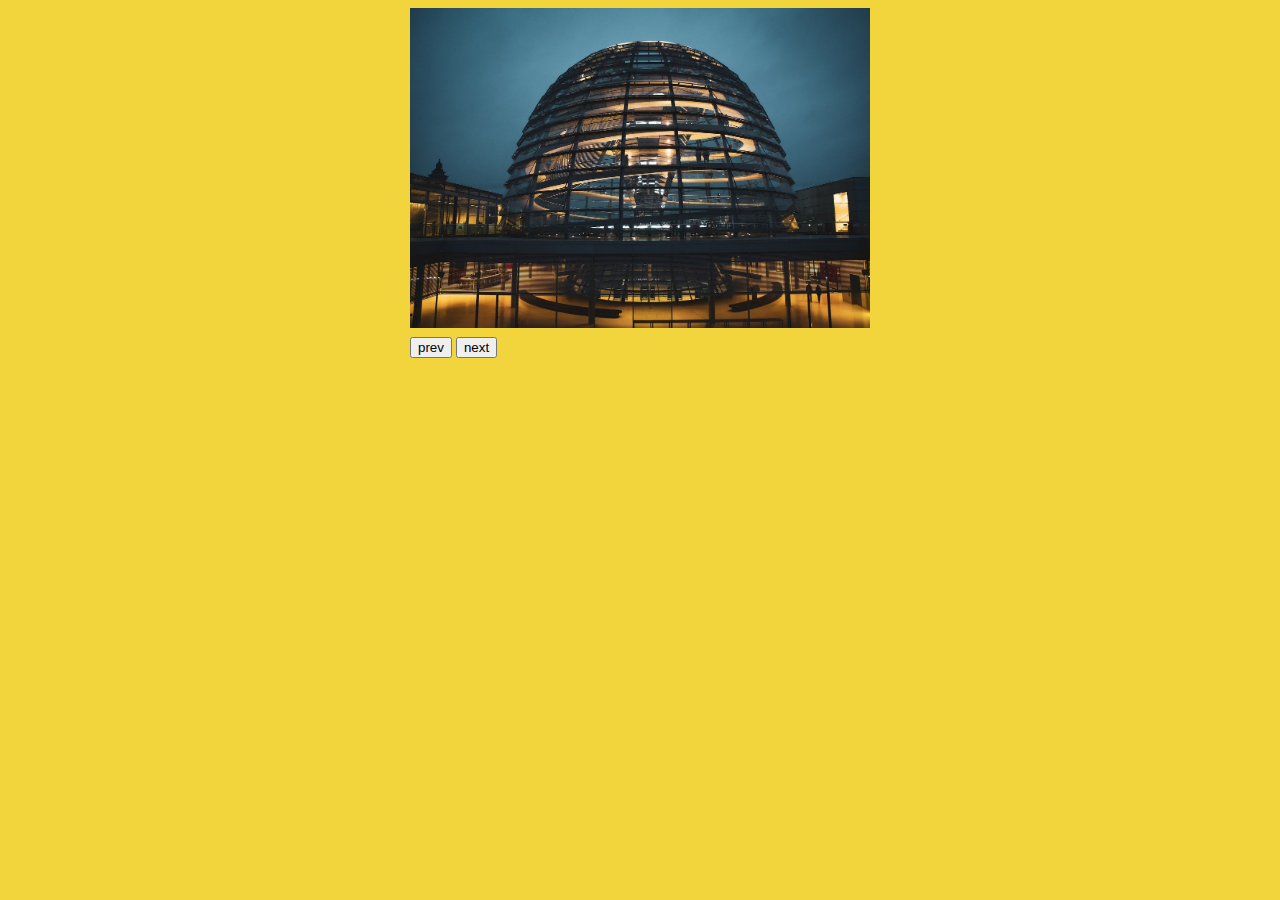
<file: slide.html>
<!DOCTYPE html>
<html lang="en">

<head>
	<meta charset="UTF-8">
	<meta http-equiv="X-UA-Compatible" content="IE=edge">
	<meta name="viewport" content="width=device-width, initial-scale=1.0">
	<link rel="stylesheet" href="style.css">
	<title>Img Slide</title>
</head>
<body>
	<div class="container">
		<div class="slide__wrap">
			<!-- img width * 6 = 5760px -->
			<div class="slide__box">
				<!-- 1 -->
				<div class="slide__item">
					<img src="img/slide/berlin-g7902a49c8_1280.jpg" alt="item1">
				</div>
				<!-- 2 -->
				<div class="slide__item">
					<img src="img/slide/cup-gf56a49a12_1280.jpg" alt="item2">
				</div>
				<!-- 3 -->
				<div class="slide__item">
					<img src="img/slide/hamburg-ge8cdabd5b_1280.jpg" alt="item3">
				</div>
				<!-- 4 -->
				<div class="slide__item">
					<img src="img/slide/netherlands-g39e29a270_1280.jpg" alt="item4">
				</div>
				<!-- 5 -->
				<div class="slide__item">
					<img src="img/slide/pedalboard-g7eabff588_1280.jpg" alt="item5">
				</div>
				<!-- 6 -->
				<div class="slide__item">
					<img src="img/slide/river-ga06bb55a2_1280.jpg" alt="item6">
				</div>
			</div>
			<!-- dot -->
			<ul class="slide__dots"></ul>
			<!-- btn -->
			<div class="slide__btn">
				<button class="slide__btn__prev">prev</button>
				<button class="slide__btn__next">next</button>
			</div>
		</div>
	</div>
	<script src="js/slide.js"></script>
</body>
</html>
</file>
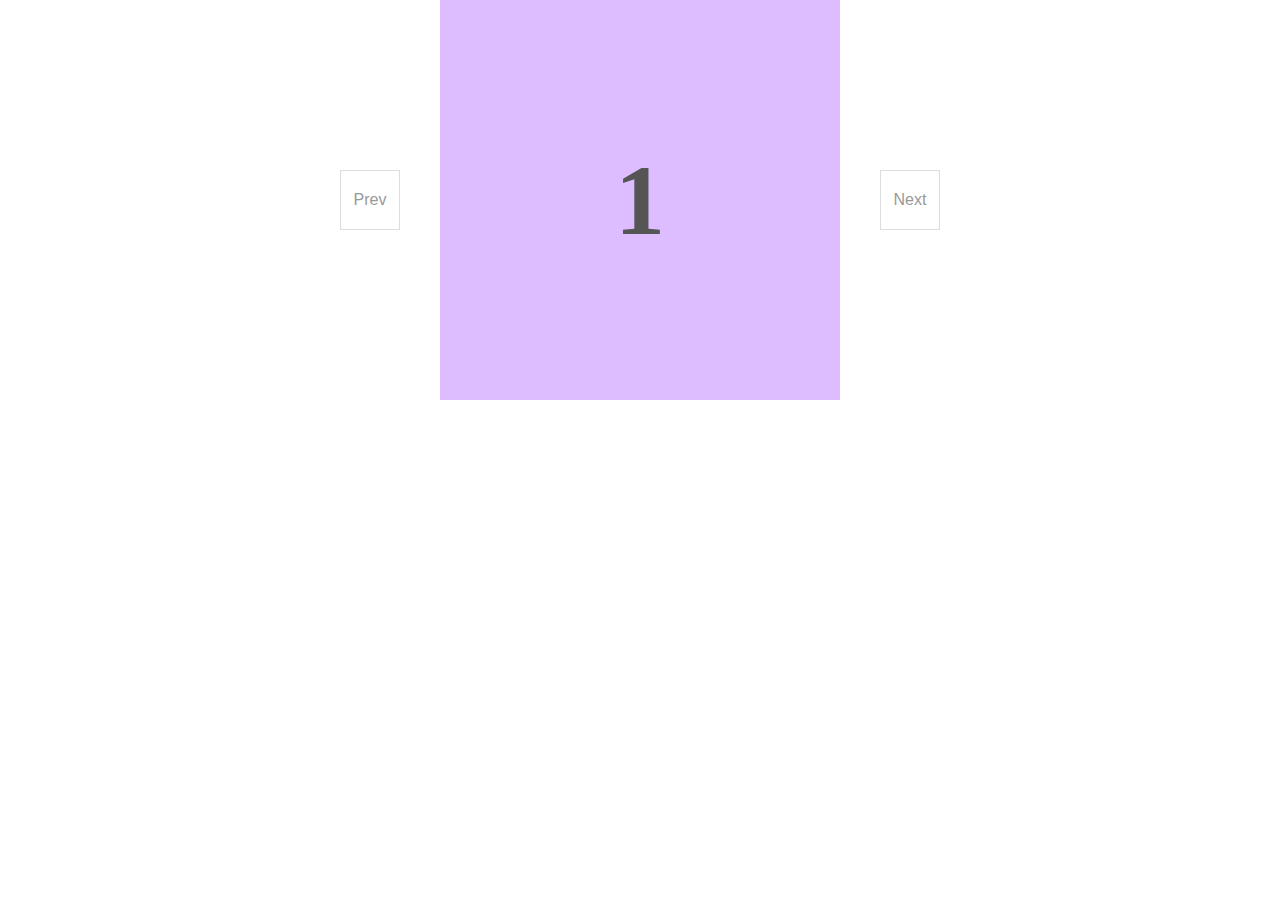
<file: test.html>
<!DOCTYPE html>
<html lang="en">
<head>
    <meta charset="UTF-8">
    <meta http-equiv="X-UA-Compatible" content="IE=edge">
    <meta name="viewport" content="width=device-width, initial-scale=1.0">
    <title>Document</title>
    <style>
    html, body { box-sizing: border-box; padding: 0; margin: 0; text-align: center; }
    *, *:before, *:after { box-sizing: inherit; }
    .clearfix:after { content: ''; display: block; clear: both; float: none; }
    .title { margin-bottom: 0; text-align: center; font-size: 30px; color: #333; }
    .link, .link:visited { display: inline-block; margin: 20px 0; color: #555; text-decoration: none; font-weight: bold; }
    .link:hover, .link:focus { color: #9fd6c2; }
    /* container - body */
    #container { width: 1000px; margin: auto; }
    .slide_wrap { position: relative; width: 400px; margin: auto; padding-bottom: 30px; }
    .slide_box { width: 100%; margin: auto; overflow-x: hidden; }
    .slide_content { display: table; float: left; width: 400px; height: 400px; }
    .slide_content > p { display: table-cell; vertical-align: middle; text-align: center; font-size: 100px; font-weight: bold; color: #555; }
    .slide_content.slide01 { background: #ddbdff; }
    .slide_content.slide02 { background: #9fd6c2; }
    .slide_content.slide03 { background: #abe2f7; }
    .slide_content.slide04 { background: #f08c78; }
    .slide_content.slide05 { background: #fbdb65; }
    .slide_btn_box > button { position: absolute; top: 50%; margin-top: -45px; width: 60px; height: 60px; font-size: 16px; color: #999; background: none; border: 1px solid #ddd; cursor: pointer; }
    .slide_btn_box > .slide_btn_prev { left: -100px; }
    .slide_btn_box > .slide_btn_next { right: -100px; }
    .slide_pagination { position: absolute; left: 50%; bottom: 0; list-style: none; margin: 0; padding: 0; transform: translateX(-50%); }
    .slide_pagination .dot { display: inline-block; width: 15px; height: 15px; margin: 0 5px; overflow: hidden; background: #ddd; border-radius: 50%; transition: 0.3s; }
    .slide_pagination .dot.dot_active { background: #333; }
    .slide_pagination .dot a { display: block; width: 100%; height: 100%; }
    </style>
</head>
<body>
  <div id="container">
    <div class="slide_wrap">
    <div class="slide_box">
    <div class="slide_list clearfix">
    <div class="slide_content slide01">
    <p>1</p>
    </div>
    <div class="slide_content slide02">
    <p>2</p>
    </div>
    <div class="slide_content slide03">
    <p>3</p>
    </div>
    <div class="slide_content slide04">
    <p>4</p>
    </div>
    <div class="slide_content slide05">
    <p>5</p>
    </div>
    </div>
    <!-- // .slide_list -->
    </div>
    <!-- // .slide_box -->
    <div class="slide_btn_box">
    <button type="button" class="slide_btn_prev">Prev</button>
    <button type="button" class="slide_btn_next">Next</button>
    </div>
    <!-- // .slide_btn_box -->
    <ul class="slide_pagination"></ul>
    <!-- // .slide_pagination -->
    </div>
    <!-- // .slide_wrap -->
    </div>
    <!-- // .container -->
    <script>
      const slideList = document.querySelector('.slide_list'); // Slide parent dom
        const slideContents = document.querySelectorAll('.slide_content'); // each slide dom
        const slideBtnNext = document.querySelector('.slide_btn_next'); // next button
        const slideBtnPrev = document.querySelector('.slide_btn_prev'); // prev button
        const pagination = document.querySelector('.slide_pagination');
        const slideLen = slideContents.length; // slide length
        const slideWidth = 400; // slide width
        const slideSpeed = 300; // slide speed
        slideList.style.width = slideWidth * (slideLen) + "px";
        let curIndex = 0; // current slide index (except copied slide)
        /** Next Button Event */
        slideBtnNext.addEventListener('click', function () {
          if (curIndex <= slideLen - 1) {
            slideList.style.transition = slideSpeed + "ms";
            slideList.style.transform = "translate3d(-" + (slideWidth * (curIndex + 1)) + "px, 0px, 0px)";
          }
          curSlide = slideContents[++curIndex];
        });
    </script>
</body>
</html>
</file>
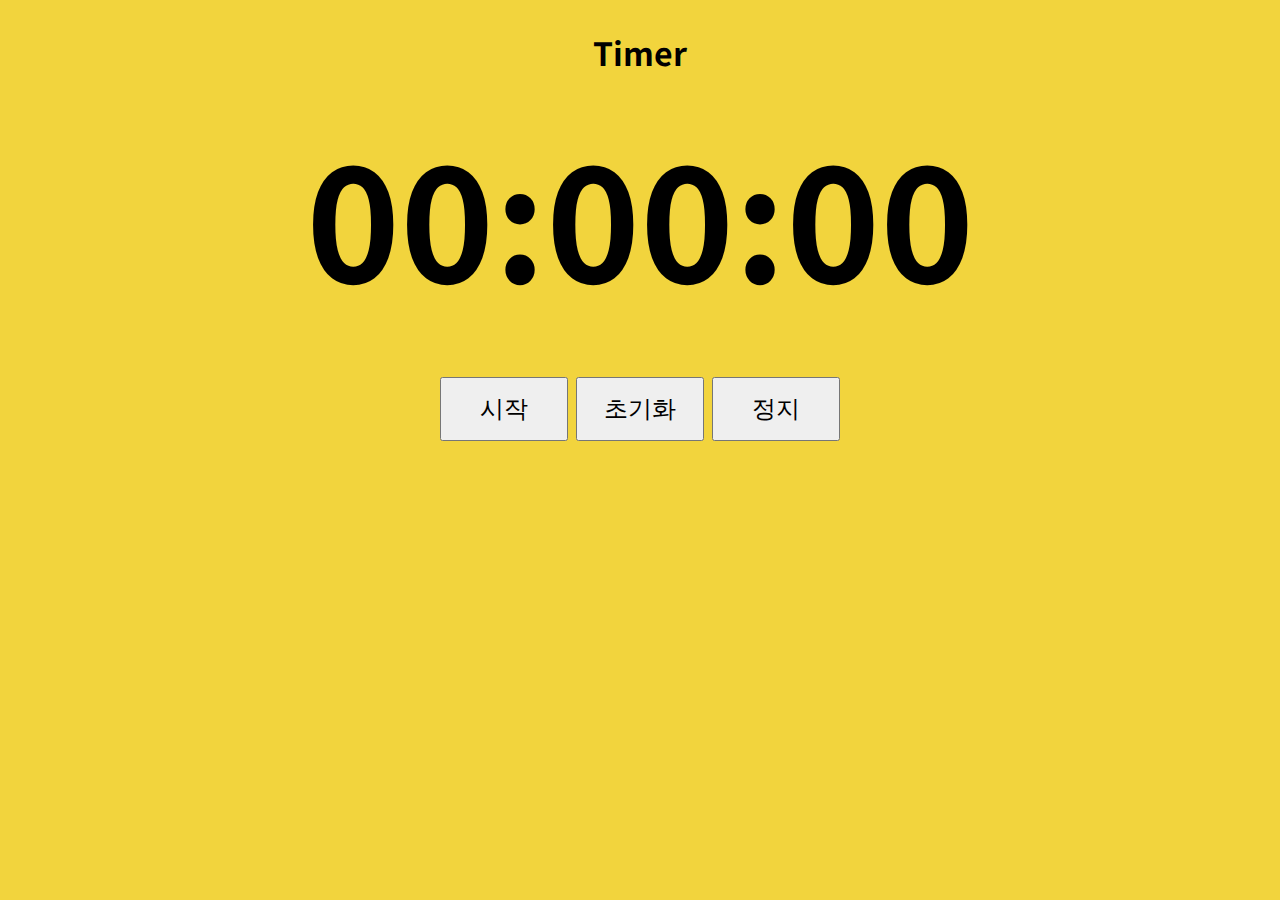
<file: timer.html>
<!DOCTYPE html>
<html lang="en">
<head>
  <meta charset="UTF-8">
  <meta http-equiv="X-UA-Compatible" content="IE=edge">
  <meta name="viewport" content="width=device-width, initial-scale=1.0">
  <title>Timer</title>
  <link rel="stylesheet" href="style.css">
</head>
<body>
	<div class="timer">
		<div class="timer__title">
			<h1>Timer</h1>
		</div>
		<div>
			<span class="timer__text">00:00:00</span>
		</div>
		<div class="timer__btn">
			<button class="timer__btn__start" onclick="startTimer()">시작</button>
			<button class="timer__btn__reset" onclick="resetTimer()">초기화</button>
			<button class="timer__btn__stop" onclick="stopTimer()">정지</button>
		</div>
	</div>
	<!-- <script src="js/timer.js"></script> -->
	<script src="js/timer.js"></script>
</body>
</html>
</file>
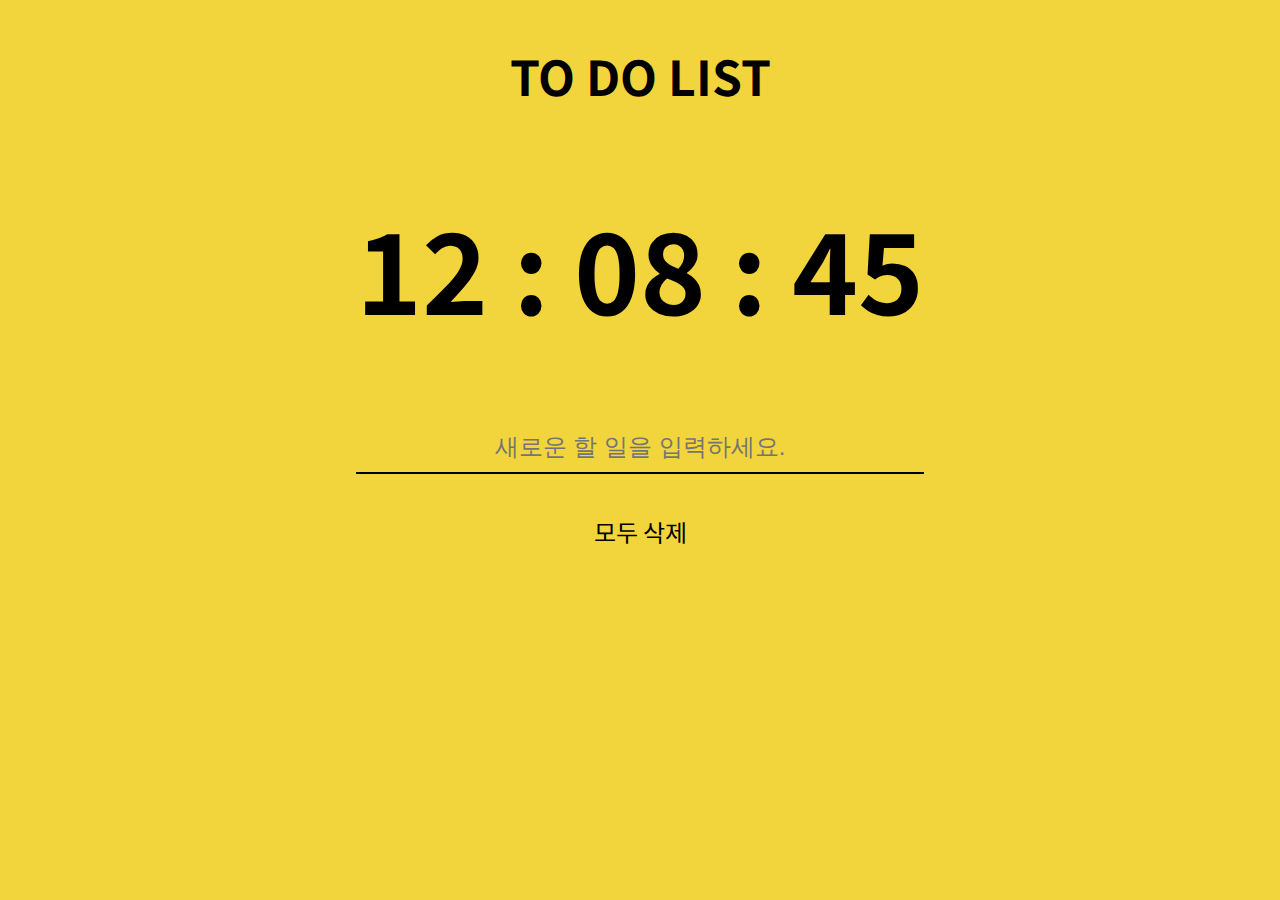
<file: todo.html>
<!DOCTYPE html>
<html lang="en">
<head>
  <meta charset="UTF-8">
	<meta http-equiv="X-UA-Compatible" content="IE=edge">
  <meta name="viewport" content="width=device-width, initial-scale=1.0">
  <title>To do List</title>
  <link rel="stylesheet" href="style.css">
  <link rel="stylesheet" href="https://pro.fontawesome.com/releases/v5.10.0/css/all.css" integrity="sha384-AYmEC3Yw5cVb3ZcuHtOA93w35dYTsvhLPVnYs9eStHfGJvOvKxVfELGroGkvsg+p" crossorigin="anonymous"/>
</head>
<body>
  <div class="todo">
    <h1>TO DO LIST</h1>
    <!-- clcok -->
    <div>
      <h1 class="todo__clock">00:00:00</h1>
    </div>
    <!-- todo list -->
    <form class="todo__form" action="index.html" method="post">
      <input type="text" name="todo__text" id="" placeholder="새로운 할 일을 입력하세요.">
      <button type="submit"><i class="fas fa-search"></i></button>
    </form>
    <div class="todo__item">
      <ul></ul>
      <a class="clear">모두 삭제</a>
    </div>
  </div> 
  <script src="js/todo__clock.js"></script> 
  <script src="js/todo.js"></script>
</body>
</html>
</file>
<file: style.css>
@import url('https://fonts.googleapis.com/css2?family=Noto+Sans+KR:wght@400;900&display=swap');
@import url('https://fonts.googleapis.com/css2?family=Roboto:wght@400;900&display=swap');
@import "css/todo.css";
@import "css/timer.css";
@import "css/slide.css";
</file>
